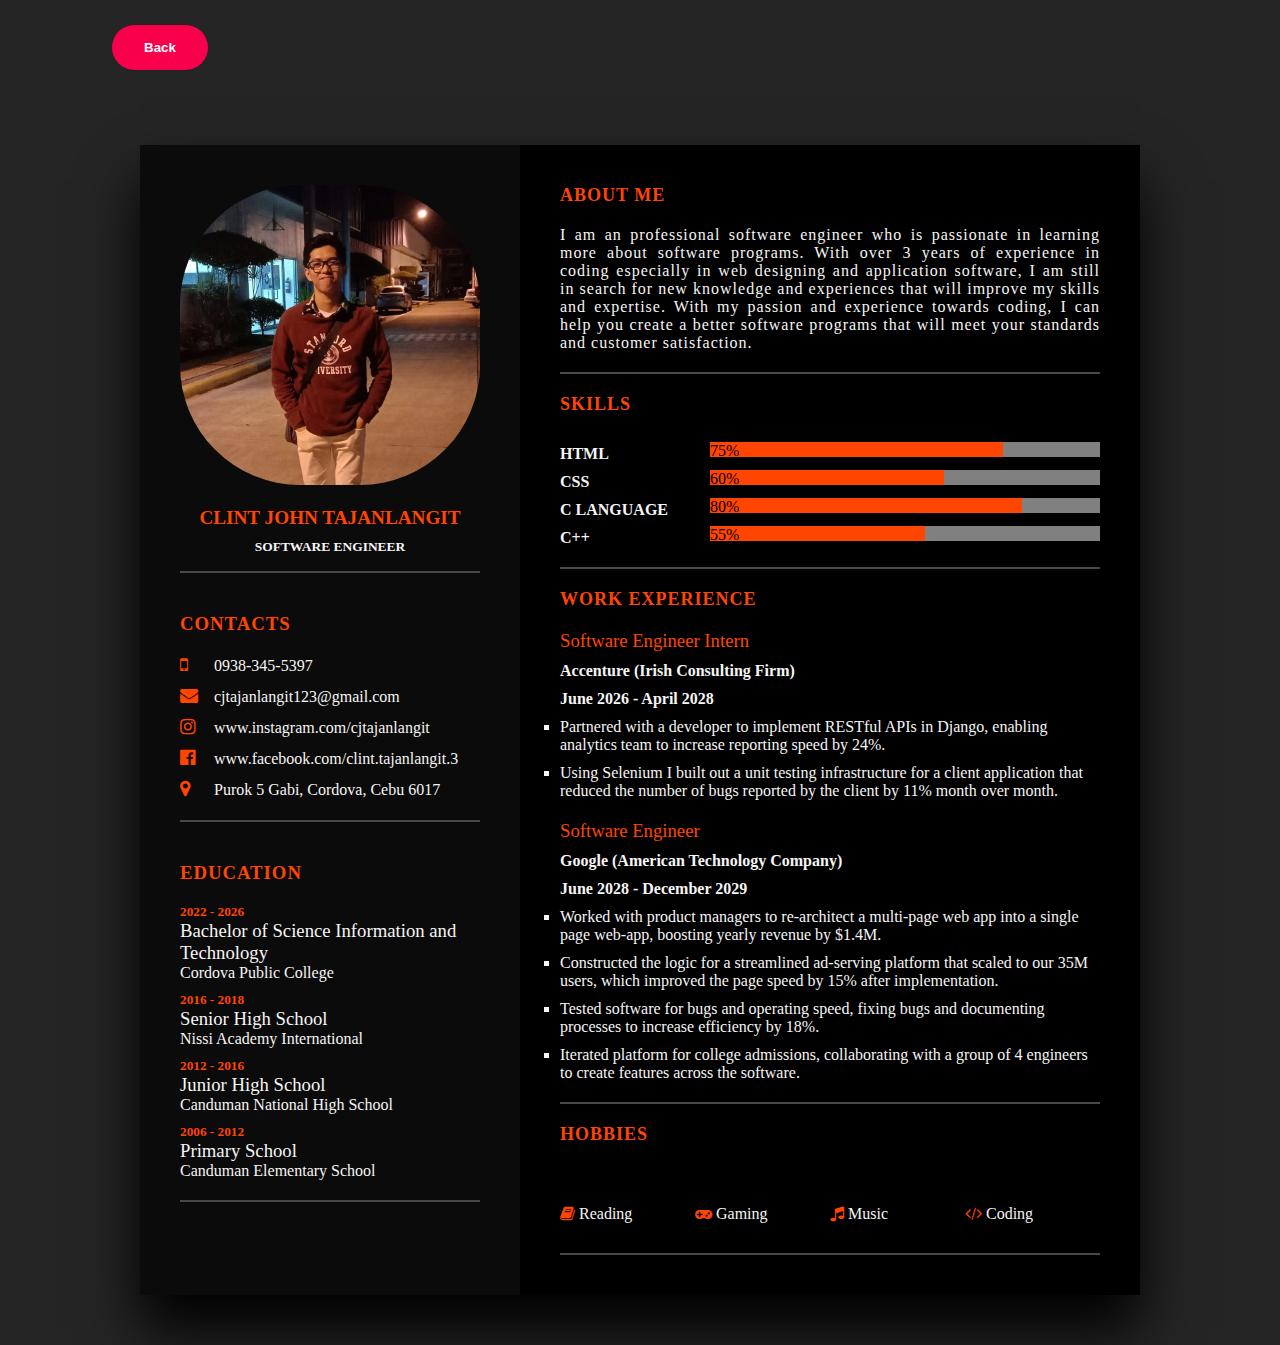
<file: resume.html>
<!DOCTYPE html>
<html lang="en">
<head>
    <meta charset="UTF-8">
    <meta http-equiv="X-UA-Compatible" content="IE=edge">
    <meta name="viewport" content="width=device-width, initial-scale=1.0">
    <link rel="stylesheet" href="https://cdnjs.cloudflare.com/ajax/libs/font-awesome/4.7.0/css/font-awesome.css" integrity="sha512-5A8nwdMOWrSz20fDsjczgUidUBR8liPYU+WymTZP1lmY9G6Oc7HlZv156XqnsgNUzTyMefFTcsFH/tnJE/+xBg==" crossorigin="anonymous" referrerpolicy="no-referrer" />
    <link rel="stylesheet" href="CSS/rstyle.css">
    <title>Resume</title>
    <link href="[data-uri]" rel="icon" type="image/x-icon"/>
</head>
<body>
    <div class="main">
        <div class="button">
          <button type="button" onclick="location.href='index.html'">Back</button>
    
   <div class="container">
    <div class="left_box">
        <div class="profileText">    
            <div class="imgSH">
                <img src="Images/mypic.jpg" alt="Akoang Picture">
            </div>
            <h2>
                Clint John Tajanlangit <br>
                <span>Software Engineer</span>
            </h2>
        </div>
        
        <div class="contacts">
            <h3 class="title">Contacts</h3>
            <ul>
                <li>
                    <span class="icon"><i class="fa fa-mobile" aria-hidden="true"></i></span>
                    <span class="text">0938-345-5397</span>
                </li>
                <li>
                    <span class="icon"><i class="fa fa-envelope" aria-hidden="true"></i></span>
                    <span class="text">cjtajanlangit123@gmail.com</span>
                </li>
                <li>
                    <span class="icon"><i class="fa fa-instagram" aria-hidden="true"></i></span>
                    <span class="text">www.instagram.com/cjtajanlangit</span>
                </li>
                <li>
                    <span class="icon"><i class="fa fa-facebook-official" aria-hidden="true"></i></span>
                    <span class="text">www.facebook.com/clint.tajanlangit.3</span>
                </li>
                <li>
                    <span class="icon"><i class="fa fa-map-marker" aria-hidden="true"></i></span>
                    <span class="text">Purok 5 Gabi, Cordova, Cebu 6017</span>
                </li>
            </ul>
        </div>
        <div class="education">
            <h3 class="title">Education</h3>
            <ul>
                <li>

                    <h5>2022 - 2026</h5>
                    <h3>Bachelor of Science Information and Technology</h3>
                    <h4>Cordova Public College</h4>

                </li>
                <li>
                    
                    <h5>2016 - 2018</h5>
                    <h3>Senior High School</h3>
                    <h4>Nissi Academy International</h4>
                   
                </li>
                <li>
                    
                    <h5>2012 - 2016</h5>
                    <h3>Junior High School</h3>
                    <h4>Canduman National High School</h4>
                    
                </li>
                <li>
                    
                    <h5>2006 - 2012</h5>
                    <h3>Primary School</h3>
                    <h4>Canduman Elementary School</h4>
                    
                </li>
            </ul>
        </div>
    </div>
    <div class="right_box">
        <div class="aboutme">
            <h2 class="title2">About Me</h2>
            <h4>
                I am an professional software engineer who is passionate in learning more about software programs. 
                With over 3 years of experience in coding especially in web designing and application software, I am still in search for new knowledge and experiences that will improve my skills and expertise. 
                With my passion and experience towards coding, I can help you create a better software programs that will meet your standards and customer satisfaction.
            </h4>
        </div>
        <div class="skills">
            <h2 class="title3">Skills</h2>
            <div class="box">
                <h4>HTML</h4>
                <div class="percent">
                    <div style="width: 75%;">75%</div>
                </div>
            </div>
            <div class="box">
                <h4>CSS</h4>
                <div class="percent">
                <div style="width: 60%;">60%</div>
                </div>
            </div>
            <div class="box">
                <h4>C Language</h4>
                <div class="percent">
                <div style="width: 80%;">80%</div>
                </div>
            </div>
            <div class="box">
                <h4>C++</h4>
                <div class="percent">
                <div style="width: 55%;">55%</div>
                </div>
            </div>
        </div>
        <div class="workexperience">
            <h2 class="title3">Work Experience</h2>
            <div class="box">
                <div class="year_company">
                    <h3>Software Engineer Intern</h3>
                </div>
                    <h4>Accenture (Irish Consulting Firm)</h4>
                    <h4>June 2026 - April 2028</h4>
                    <div class="description">
                        <ul>
                            <li>
                                Partnered with a developer to implement RESTful APIs in Django, enabling analytics team to increase reporting speed by 24%.
                            </li>
                            <li>
                                Using Selenium I built out a unit testing infrastructure for a client application that reduced the number of bugs reported by the client by 11% month over month.
                            </li>
                        </ul>
                    </div>
            </div>
            <div class="box">
                <div class="year_company">
                    <h3>Software Engineer</h3>
                </div>
                    <h4>Google (American Technology Company)</h4>
                    <h4>June 2028 - December 2029</h4>
                    <div class="description">
                        <ul>
                            <li>
                                Worked with product managers to re-architect a multi-page web app into a single page web-app, boosting yearly revenue by $1.4M.
                            </li>
                            <li>
                                Constructed the logic for a streamlined ad-serving platform that scaled to our 35M users, which improved the page speed by 15% after implementation.
                            </li>
                            <li>
                                Tested software for bugs and operating speed, fixing bugs and documenting processes to increase efficiency by 18%.
                            </li>
                            <li>
                                Iterated platform for college admissions, collaborating with a group of 4 engineers to create features across the software.
                            </li>
                        </ul>
                    </div>
            </div>
        </div>
        <div class="hobbies">
            <h2 class="title4">Hobbies</h2>
            <ul>
                <li><i class="fa fa-book" aria-hidden="true"></i> Reading</li>
                <li><i class="fa fa-gamepad" aria-hidden="true"></i> Gaming</li>
                <li><i class="fa fa-music" aria-hidden="true"></i> Music</li>
                <li><i class="fa fa-code" aria-hidden="true"></i> Coding</li>
            </ul>
        </div>
    </div>
   </div>
</body>
</html>
</file>
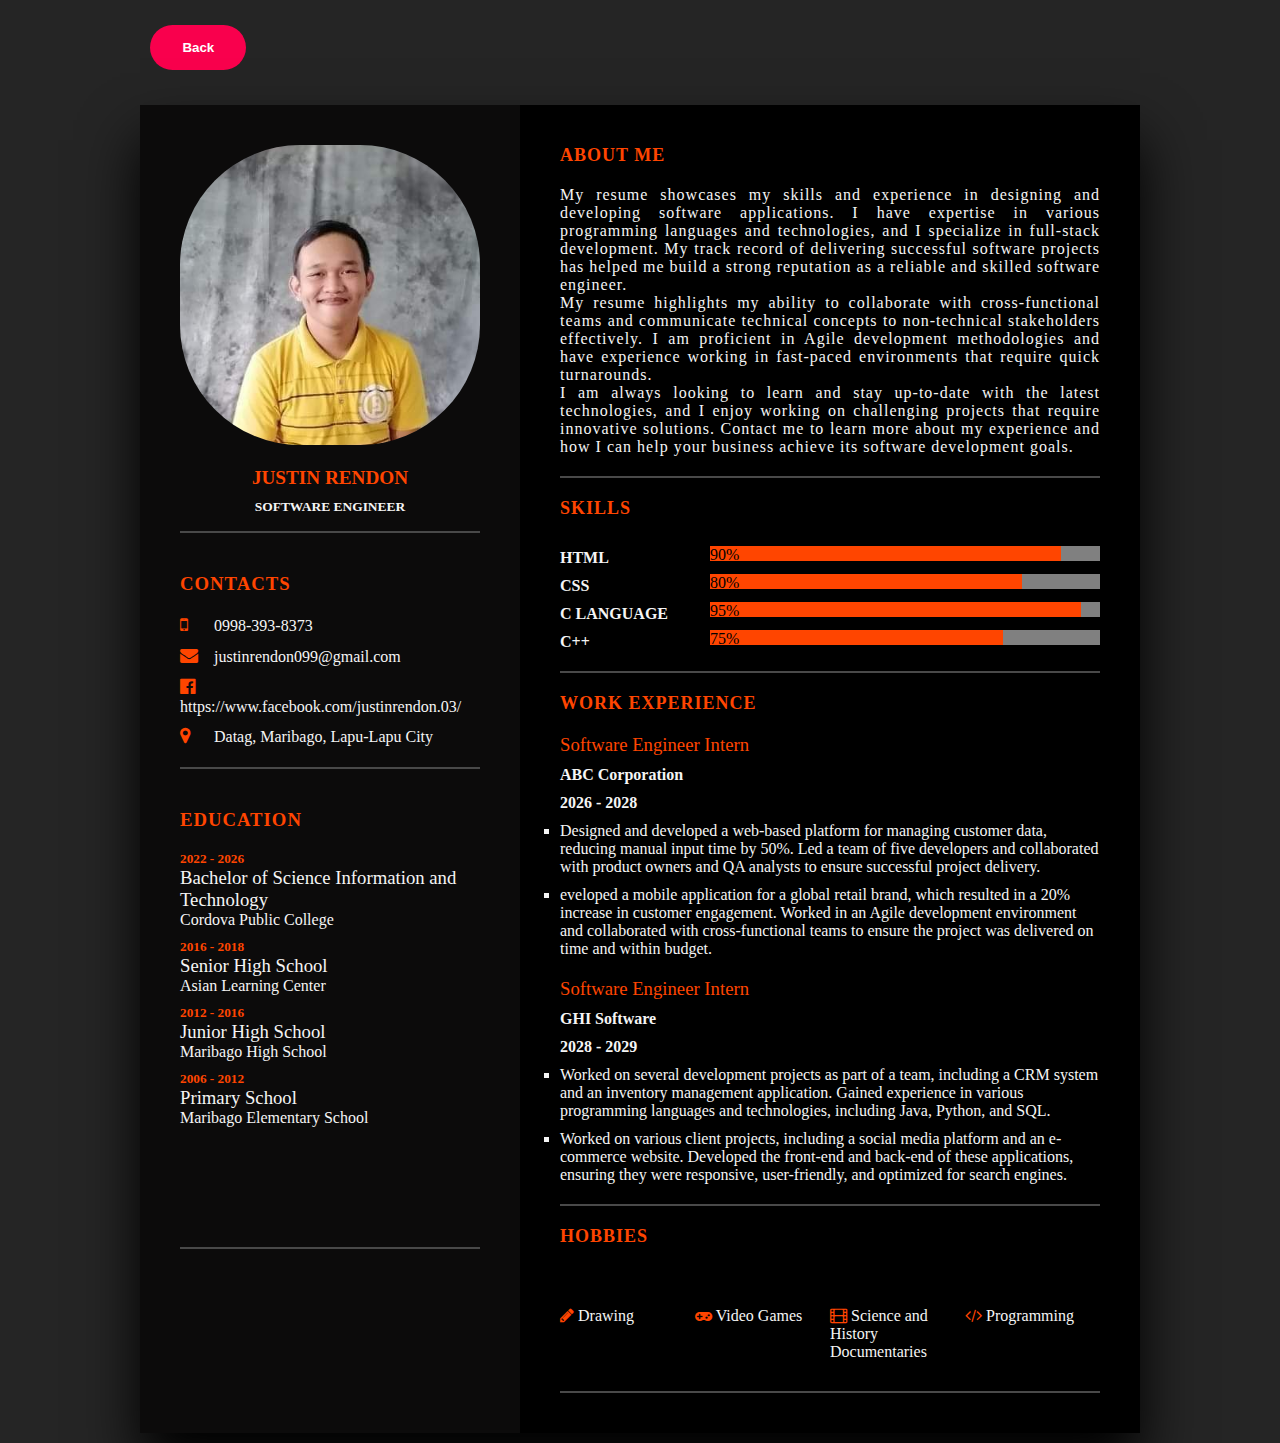
<file: resume2.html>
<!DOCTYPE html>
<html lang="en">
<head>
    <meta charset="UTF-8">
    <meta http-equiv="X-UA-Compatible" content="IE=edge">
    <meta name="viewport" content="width=device-width, initial-scale=1.0">
    <link rel="stylesheet" href="https://cdnjs.cloudflare.com/ajax/libs/font-awesome/4.7.0/css/font-awesome.css" integrity="sha512-5A8nwdMOWrSz20fDsjczgUidUBR8liPYU+WymTZP1lmY9G6Oc7HlZv156XqnsgNUzTyMefFTcsFH/tnJE/+xBg==" crossorigin="anonymous" referrerpolicy="no-referrer" />
    <link rel="stylesheet" href="CSS/style.css">
    <title>Resume</title>
    <link href="[data-uri]" rel="icon" type="image/x-icon"/>
</head>
<body>
    <div class="main">
        <div class="button">
          <button type="button" onclick="location.href='index.html'">Back</button>
    
   <div class="container">
    <div class="left_box">
        <div class="profileText">    
            <div class="imgSH">
                <img src="Images/me4.jpg" alt="Justin Image">
            </div>
            <h2>
                Justin Rendon <br>
                <span>Software Engineer</span>
            </h2>
        </div>
        
        <div class="contacts">
            <h3 class="title">Contacts</h3>
            <ul>
                <li>
                    <span class="icon"><i class="fa fa-mobile" aria-hidden="true"></i></span>
                    <span class="text">0998-393-8373</span>
                </li>
                <li>
                    <span class="icon"><i class="fa fa-envelope" aria-hidden="true"></i></span>
                    <span class="text">justinrendon099@gmail.com</span>
                </li>
                <li>
                    <span class="icon"><i class="fa fa-facebook-official" aria-hidden="true"></i></span>
                    <span class="text">https://www.facebook.com/justinrendon.03/</span>
                </li>
                <li>
                    <span class="icon"><i class="fa fa-map-marker" aria-hidden="true"></i></span>
                    <span class="text">Datag, Maribago, Lapu-Lapu City</span>
                </li>
            </ul>
        </div>
        <div class="education">
            <h3 class="title">Education</h3>
            <ul>
                <li>

                    <h5>2022 - 2026</h5>
                    <h3>Bachelor of Science Information and Technology</h3>
                    <h4>Cordova Public College</h4>

                </li>
                <li>
                    
                    <h5>2016 - 2018</h5>
                    <h3>Senior High School</h3>
                    <h4>Asian Learning Center</h4>
                   
                </li>
                <li>
                    
                    <h5>2012 - 2016</h5>
                    <h3>Junior High School</h3>
                    <h4>Maribago High School</h4>
                    
                </li>
                <li>
                    
                    <h5>2006 - 2012</h5>
                    <h3>Primary School</h3>
                    <h4>Maribago Elementary School</h4>
                    <br>
                    <br>
                    <br>
                    <br>
                    <br>
                </li>
            </ul>
        </div>
    </div>
    <div class="right_box">
        <div class="aboutme">
            <h2 class="title2">About Me</h2>
            <h4>
              My resume showcases my skills and experience in designing and developing software applications. I have expertise in various programming languages and technologies, and I specialize in full-stack development. My track record of delivering successful software projects has helped me build a strong reputation as a reliable and skilled software engineer.<br>

              My resume highlights my ability to collaborate with cross-functional teams and communicate technical concepts to non-technical stakeholders effectively. I am proficient in Agile development methodologies and have experience working in fast-paced environments that require quick turnarounds.<br>
              
              I am always looking to learn and stay up-to-date with the latest technologies, and I enjoy working on challenging projects that require innovative solutions. Contact me to learn more about my experience and how I can help your business achieve its software development goals.<br>
            </h4>
        </div>
        <div class="skills">
            <h2 class="title3">Skills</h2>
            <div class="box">
                <h4>HTML</h4>
                <div class="percent">
                    <div style="width: 90%;">90%</div>
                </div>
            </div>
            <div class="box">
                <h4>CSS</h4>
                <div class="percent">
                <div style="width: 80%;">80%</div>
                </div>
            </div>
            <div class="box">
                <h4>C Language</h4>
                <div class="percent">
                <div style="width: 95%;">95%</div>
                </div>
            </div>
            <div class="box">
                <h4>C++</h4>
                <div class="percent">
                <div style="width: 75%;">75%</div>
                </div>
            </div>
        </div>
        <div class="workexperience">
            <h2 class="title3">Work Experience</h2>
            <div class="box">
                <div class="year_company">
                    <h3>Software Engineer Intern</h3>
                </div>
                    <h4>ABC Corporation </h4>
                    <h4>2026 - 2028</h4>
                    <div class="description">
                        <ul>
                            <li>
                                Designed and developed a web-based platform for managing customer data, reducing manual input time by 50%. Led a team of five developers and collaborated with product owners and QA analysts to ensure successful project delivery.
                            </li>
                            <li>
                                eveloped a mobile application for a global retail brand, which resulted in a 20% increase in customer engagement. Worked in an Agile development environment and collaborated with cross-functional teams to ensure the project was delivered on time and within budget.
                            </li>
                        </ul>
                    </div>
            </div>
            <div class="box">
                <div class="year_company">
                    <h3>Software Engineer Intern</h3>
                </div>
                    <h4>GHI Software</h4>
                    <h4>2028 - 2029</h4>
                    <div class="description">
                        <ul>
                            <li>
                                Worked on several development projects as part of a team, including a CRM system and an inventory management application. Gained experience in various programming languages and technologies, including Java, Python, and SQL.
                            </li>
                            <li>
                                Worked on various client projects, including a social media platform and an e-commerce website. Developed the front-end and back-end of these applications, ensuring they were responsive, user-friendly, and optimized for search engines.
                            </li>
                        </ul>
                    </div>
            </div>
        </div>
        <div class="hobbies">
            <h2 class="title4">Hobbies</h2>
            <ul>
                <li><i class="fa fa-pencil" aria-hidden="true"></i> Drawing</li>
                <li><i class="fa fa-gamepad" aria-hidden="true"></i> Video Games</li>
                <li><i class="fa fa-film" aria-hidden="true"></i> Science and History Documentaries</li>
                <li><i class="fa fa-code" aria-hidden="true"></i> Programming</li>
            </ul>
        </div>
    </div>
   </div>
</body>
</html>
</file>
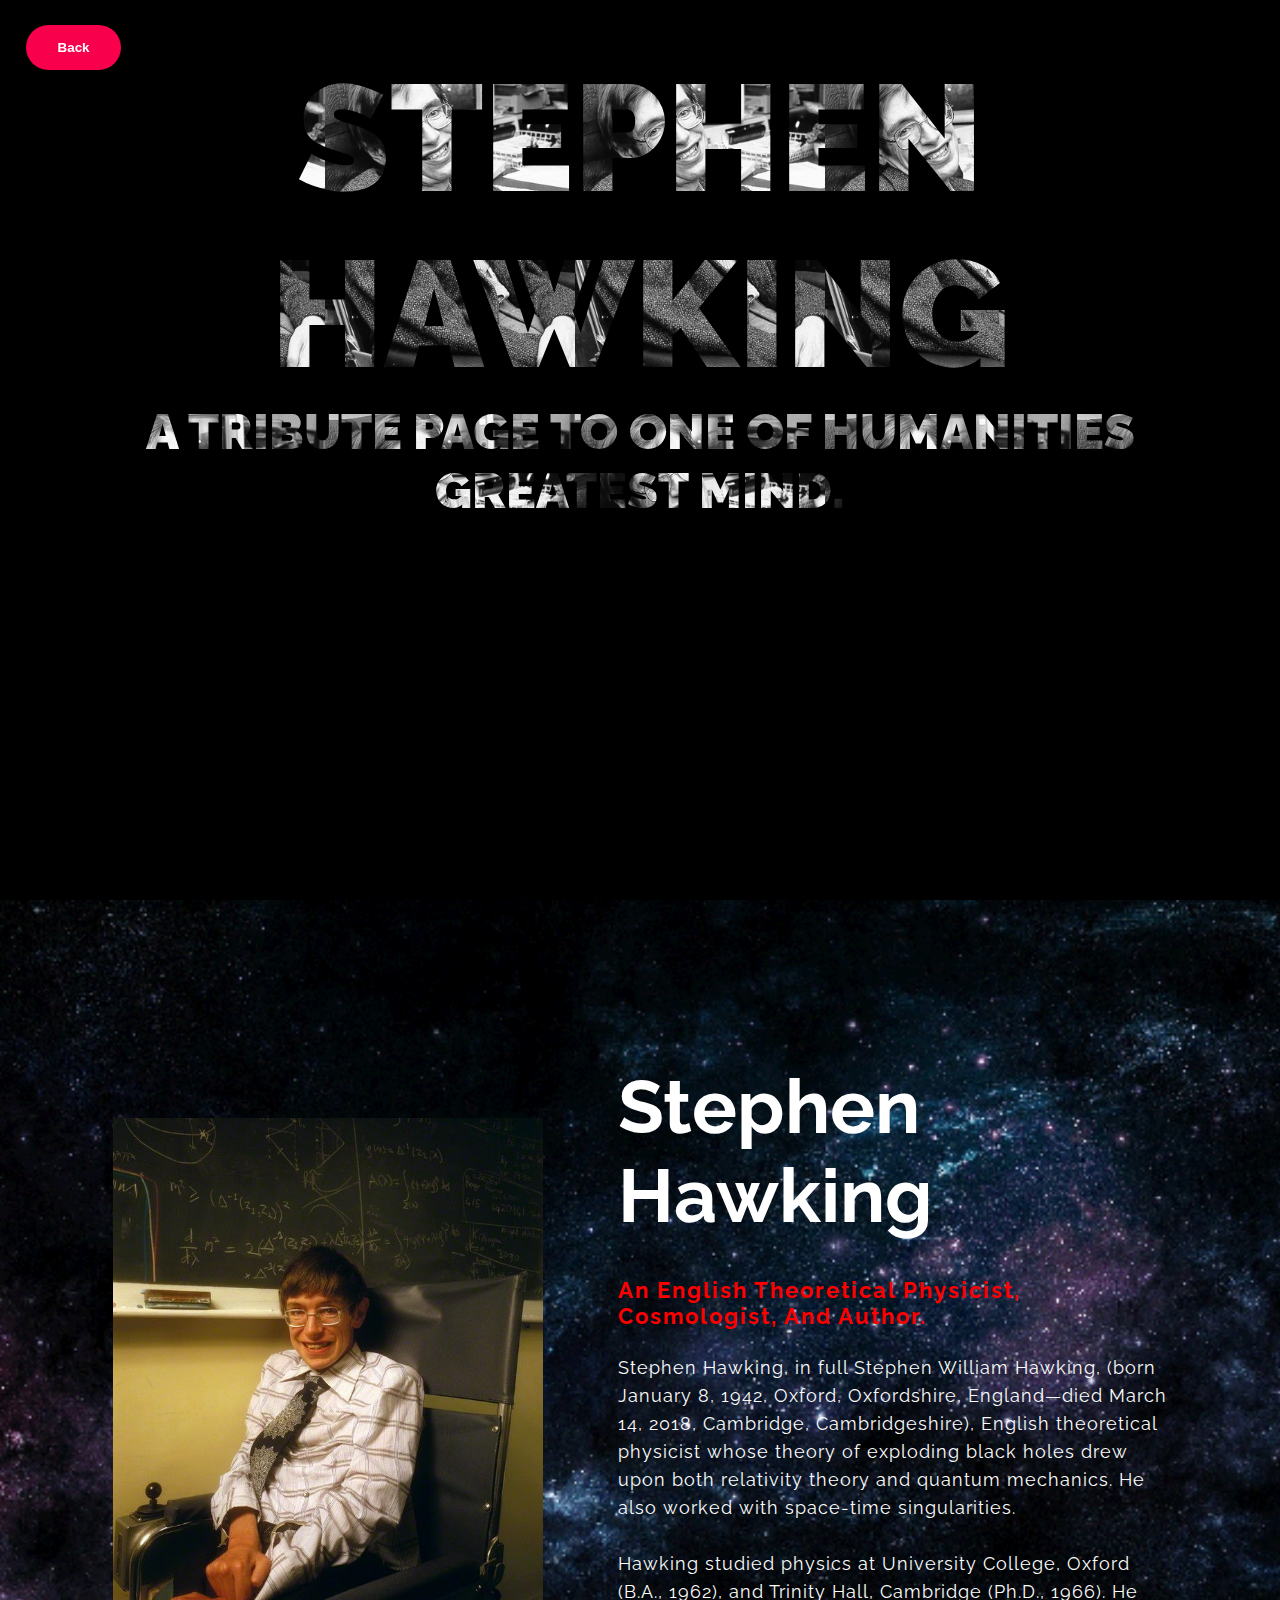
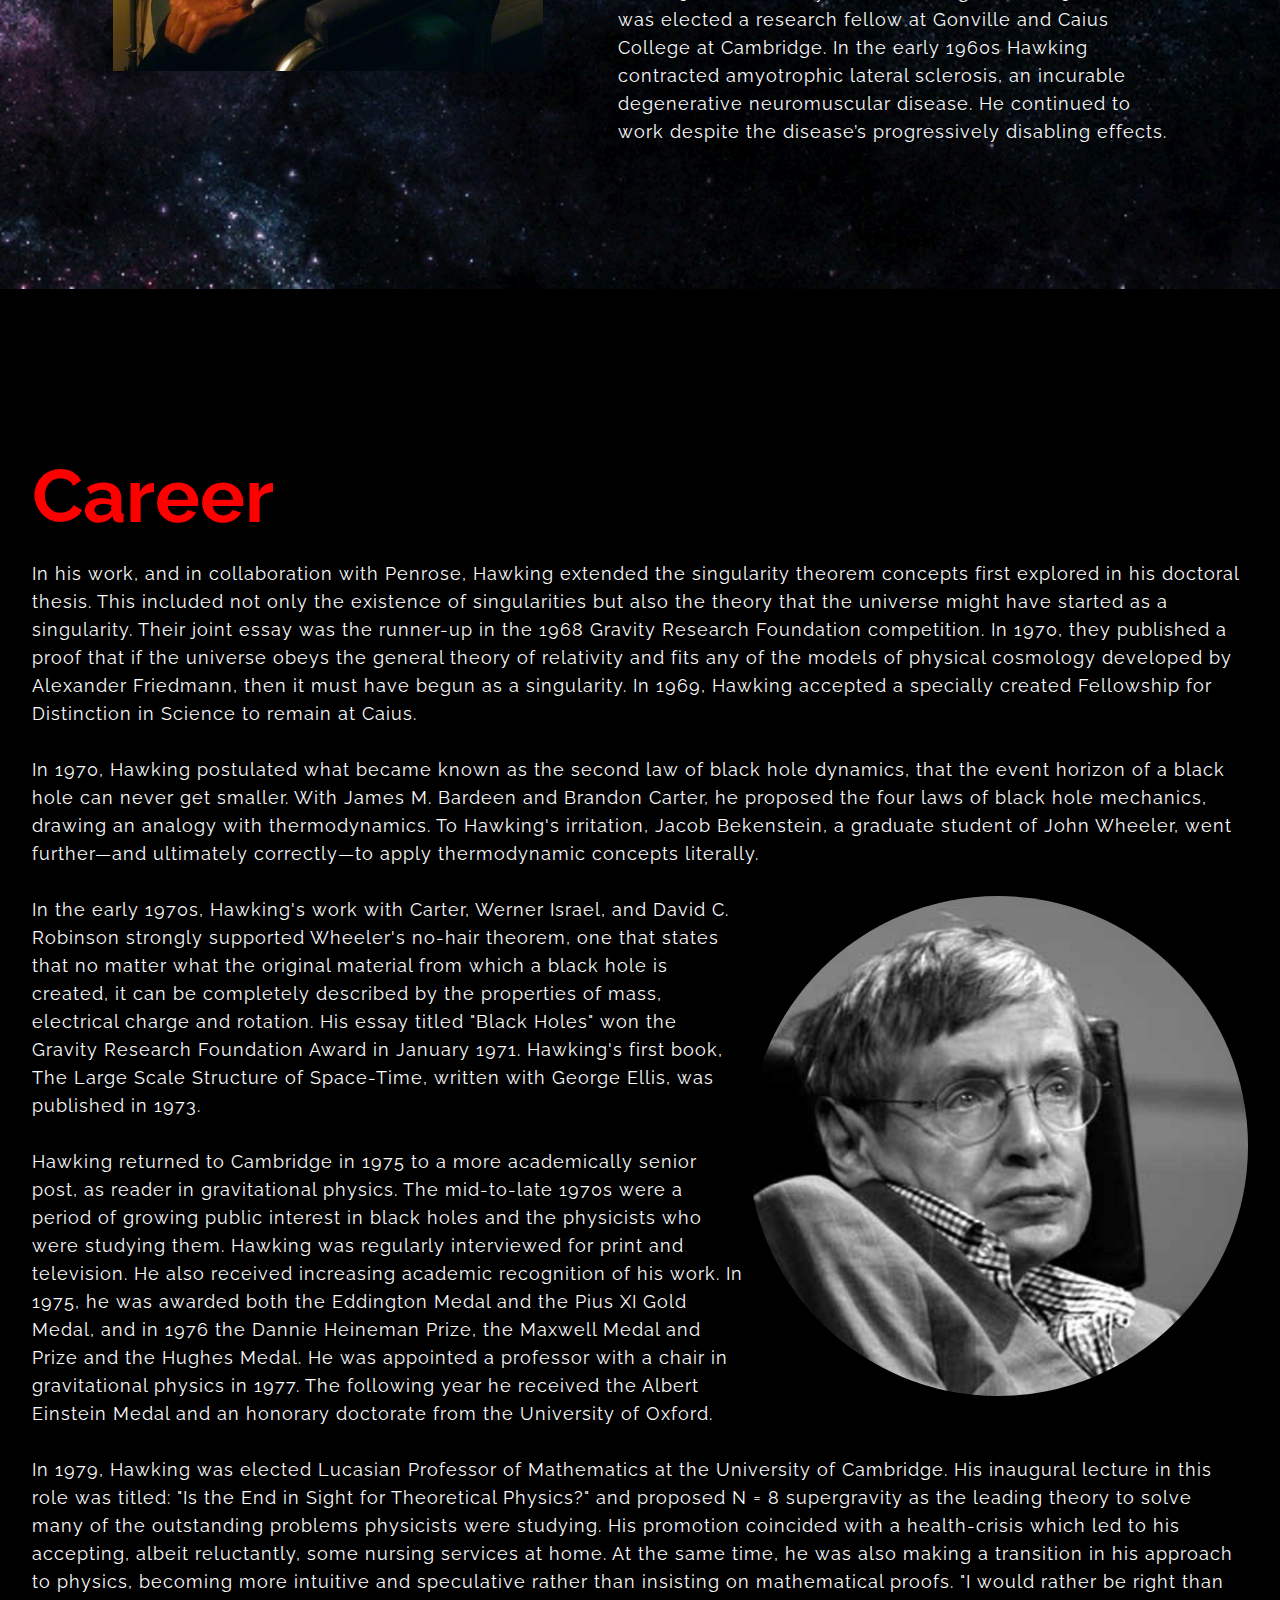
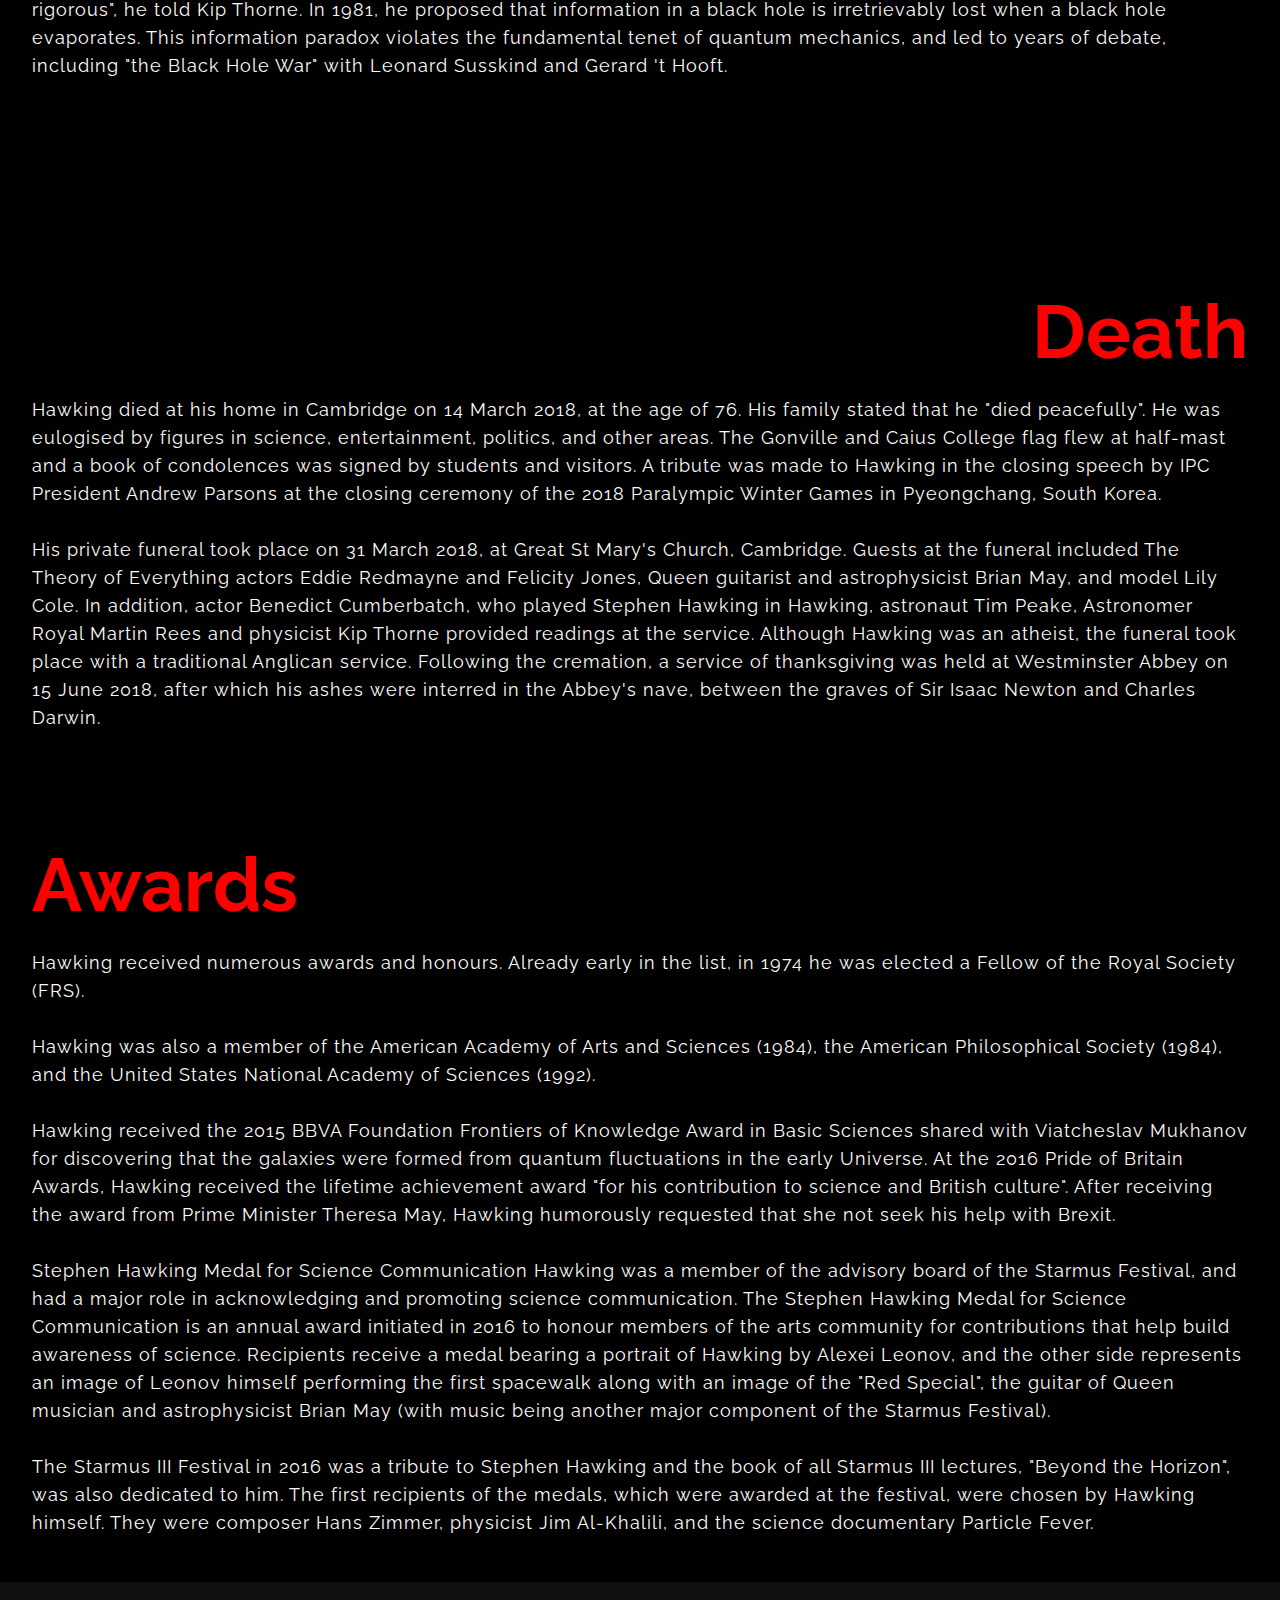
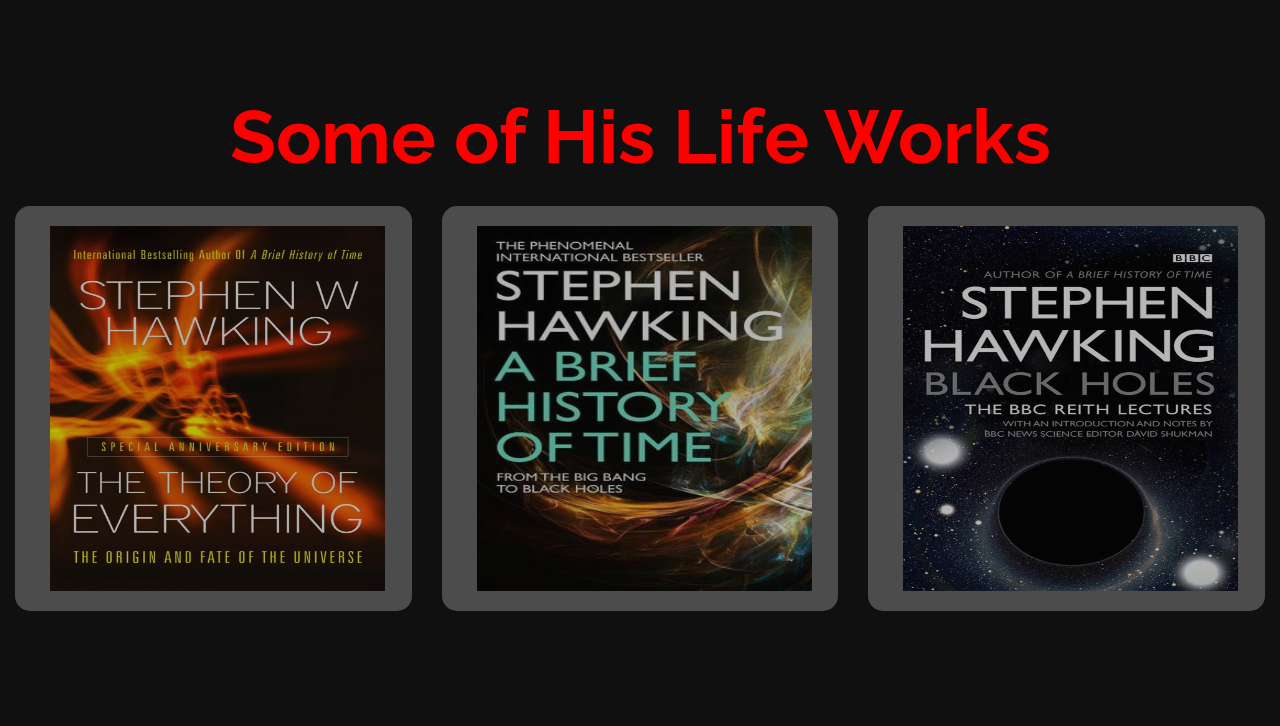
<file: tribute.html>
<!DOCTYPE html>  
<html lang="en">  
<head>  
<link rel="stylesheet" href="CSS/tributestyle.css">
 <title>CodersCrib</title>
 <link href="[data-uri]" rel="icon" type="image/x-icon" />
 <link href="https://fonts.googleapis.com/css?family=Raleway:900" rel="stylesheet">
</head>  
<body>
<!-- Title Name Animation -->
    <div class="main">
      <div class="button">
        <button type="button" onclick="location.href='index.html'">Back</button>
      </div>
    <div class="text-container">
        <h1>Stephen Hawking</h1>
        <p>A tribute page to one of humanities greatest mind.</p>
      </div>
    </div>


<!--About Stephen Hawking  -->
    <section class="about">
      <div class="main">
          <img src="Images/steph2.jpg" alt="Stephen Hawking Photo">
          <div class="about-text">
              <h2>Stephen Hawking</h2>
              <h5><span>An English Theoretical Physicist, Cosmologist, and Author.</span></h5>
              <p>Stephen Hawking, in full Stephen William Hawking, (born January 8, 1942, Oxford, Oxfordshire, England—died March 14, 2018, Cambridge, Cambridgeshire), English theoretical physicist whose theory of exploding black holes drew upon both relativity theory and quantum mechanics. He also worked with space-time singularities. <br>
              <br>
              Hawking studied physics at University College, Oxford (B.A., 1962), and Trinity Hall, Cambridge (Ph.D., 1966). He was elected a research fellow at Gonville and Caius College at Cambridge. In the early 1960s Hawking contracted amyotrophic lateral sclerosis, an incurable degenerative neuromuscular disease. He continued to work despite the disease’s progressively disabling effects. <br>
              <br>
              </p>
          </div>
      </div>
  </section>


<!-- Career -->
<section class="career">
  <div class="main-1">
      <div class="about-text-1">
          <h2><span>Career</span></h2>
          <p>In his work, and in collaboration with Penrose, Hawking extended the singularity theorem concepts first explored in his doctoral thesis. This included not only the existence of singularities but also the theory that the universe might have started as a singularity. Their joint essay was the runner-up in the 1968 Gravity Research Foundation competition. In 1970, they published a proof that if the universe obeys the general theory of relativity and fits any of the models of physical cosmology developed by Alexander Friedmann, then it must have begun as a singularity. In 1969, Hawking accepted a specially created Fellowship for Distinction in Science to remain at Caius.<br> <br>

            In 1970, Hawking postulated what became known as the second law of black hole dynamics, that the event horizon of a black hole can never get smaller. With James M. Bardeen and Brandon Carter, he proposed the four laws of black hole mechanics, drawing an analogy with thermodynamics. To Hawking's irritation, Jacob Bekenstein, a graduate student of John Wheeler, went further—and ultimately correctly—to apply thermodynamic concepts literally.<br> <br>

            <img src="Images/steph3.jpg">
            
            In the early 1970s, Hawking's work with Carter, Werner Israel, and David C. Robinson strongly supported Wheeler's no-hair theorem, one that states that no matter what the original material from which a black hole is created, it can be completely described by the properties of mass, electrical charge and rotation. His essay titled "Black Holes" won the Gravity Research Foundation Award in January 1971. Hawking's first book, The Large Scale Structure of Space-Time, written with George Ellis, was published in 1973.<br> <br>


            Hawking returned to Cambridge in 1975 to a more academically senior post, as reader in gravitational physics. The mid-to-late 1970s were a period of growing public interest in black holes and the physicists who were studying them. Hawking was regularly interviewed for print and television. He also received increasing academic recognition of his work. In 1975, he was awarded both the Eddington Medal and the Pius XI Gold Medal, and in 1976 the Dannie Heineman Prize, the Maxwell Medal and Prize and the Hughes Medal. He was appointed a professor with a chair in gravitational physics in 1977. The following year he received the Albert Einstein Medal and an honorary doctorate from the University of Oxford.<br><br>

            In 1979, Hawking was elected Lucasian Professor of Mathematics at the University of Cambridge. His inaugural lecture in this role was titled: "Is the End in Sight for Theoretical Physics?" and proposed N = 8 supergravity as the leading theory to solve many of the outstanding problems physicists were studying. His promotion coincided with a health-crisis which led to his accepting, albeit reluctantly, some nursing services at home. At the same time, he was also making a transition in his approach to physics, becoming more intuitive and speculative rather than insisting on mathematical proofs. "I would rather be right than rigorous", he told Kip Thorne. In 1981, he proposed that information in a black hole is irretrievably lost when a black hole evaporates. This information paradox violates the fundamental tenet of quantum mechanics, and led to years of debate, including "the Black Hole War" with Leonard Susskind and Gerard 't Hooft.
          </p>
      </div>
  </div>
</section>


<!-- Death -->
<section class="Death">
  <div class="main-2">
      <div class="about-text-2">
          <h2><span>Death</span></h2>
          <p>Hawking died at his home in Cambridge on 14 March 2018, at the age of 76. His family stated that he "died peacefully". He was eulogised by figures in science, entertainment, politics, and other areas. The Gonville and Caius College flag flew at half-mast and a book of condolences was signed by students and visitors. A tribute was made to Hawking in the closing speech by IPC President Andrew Parsons at the closing ceremony of the 2018 Paralympic Winter Games in Pyeongchang, South Korea.<br>
            <br>
            His private funeral took place on 31 March 2018, at Great St Mary's Church, Cambridge. Guests at the funeral included The Theory of Everything actors Eddie Redmayne and Felicity Jones, Queen guitarist and astrophysicist Brian May, and model Lily Cole. In addition, actor Benedict Cumberbatch, who played Stephen Hawking in Hawking, astronaut Tim Peake, Astronomer Royal Martin Rees and physicist Kip Thorne provided readings at the service. Although Hawking was an atheist, the funeral took place with a traditional Anglican service. Following the cremation, a service of thanksgiving was held at Westminster Abbey on 15 June 2018, after which his ashes were interred in the Abbey's nave, between the graves of Sir Isaac Newton and Charles Darwin.
          </p>
      </div>
  </div>
</section>


<!-- Awards -->
<section class="Awards">
  <div class="main-3">
      <div class="about-text-3">
          <h2><span>Awards</span></h2>
          <p>Hawking received numerous awards and honours. Already early in the list, in 1974 he was elected a Fellow of the Royal Society (FRS). <br><br>
            Hawking was also a member of the American Academy of Arts and Sciences (1984), the American Philosophical Society (1984), and the United States National Academy of Sciences (1992).<br><br>

            Hawking received the 2015 BBVA Foundation Frontiers of Knowledge Award in Basic Sciences shared with Viatcheslav Mukhanov for discovering that the galaxies were formed from quantum fluctuations in the early Universe. At the 2016 Pride of Britain Awards, Hawking received the lifetime achievement award "for his contribution to science and British culture". After receiving the award from Prime Minister Theresa May, Hawking humorously requested that she not seek his help with Brexit.<br><br>

            Stephen Hawking Medal for Science Communication
            Hawking was a member of the advisory board of the Starmus Festival, and had a major role in acknowledging and promoting science communication. The Stephen Hawking Medal for Science Communication is an annual award initiated in 2016 to honour members of the arts community for contributions that help build awareness of science. Recipients receive a medal bearing a portrait of Hawking by Alexei Leonov, and the other side represents an image of Leonov himself performing the first spacewalk along with an image of the "Red Special", the guitar of Queen musician and astrophysicist Brian May (with music being another major component of the Starmus Festival).<br><br>

            The Starmus III Festival in 2016 was a tribute to Stephen Hawking and the book of all Starmus III lectures, "Beyond the Horizon", was also dedicated to him. The first recipients of the medals, which were awarded at the festival, were chosen by Hawking himself. They were composer Hans Zimmer, physicist Jim Al-Khalili, and the science documentary Particle Fever.
          </p>
      </div>
  </div>
</section>


<!--Life Works  -->
  <div class="lifeworks">
    <div class="title">
        <h2 id="services">Some of His Life Works</h2>
    </div>
    <div class="box">
        <div class="card">
            <div class="pra">
               <a href="https://books.google.com.ph/books/about/The_Theory_Of_Everything.html?id=JbRyIIeGLcIC&redir_esc=y" target="_blank"><img src="Images/book1.jpeg" alt="Book 1"></a>
            </div>
        </div>

        <div class="card">
            <div class="pra">
              <a href="https://www.goodreads.com/book/show/3869.A_Brief_History_of_Time" target="_blank"><img src="Images/book2.jpg" alt="Book 2"></a>
            </div>
        </div>

        <div class="card">
            <div class="pra">
              <a href="https://books.google.com.ph/books?id=sj3FDAAAQBAJ&source=gbs_similarbooks" target="_blank"><img src="Images/book3.jpg" alt="Book 3"></a>
            </div>
        </div>
    </div>
</div>
</body>  
</html>
</file>
<file: CSS/rstyle.css>
@import url('https://fonts.googleapis.com/css?family=Poppins:200,300,400,500,600,700,800,900&display=swap');
*
{
    margin: 0;
    padding: 0;
    box-sizing: border-box;
    font-size: 'Poppins', sans-serif;
}
body
{
    background: rgb(37, 37, 37);
    display: flex;
    justify-content: center;
    align-items: center;
    min-height: 100vh;
}
button
{
    background-color: #f9004d;
    position: relative;
    top: 0%;
    left: 2%;
    color: white;
    text-decoration: none;
    border: 2px solid transparent;
    font-weight: bold;
    margin-top: 25px;
    margin-bottom: 25px;
    padding: 13px 30px;
    border-radius: 30px;
    transition: 0.4s;
}
button:hover
{
    background-color: transparent;
    border: 2px solid black;
    cursor: pointer;
}
.container
{
    position: relative;
    width: 100%;
    max-width: 1000px;
    min-height: 1000px;
    margin: 50px;
    background: black;
    display: grid;
    grid-template-columns: 2fr 4fr;
    box-shadow: 0 35px 55px rgb(0,0,0,1);
}
.container .left_box
{
    position: relative;
    background: rgb(12, 11, 11);
    padding: 40px;
}
.profileText
{
    position: relative;
    display: flex;
    flex-direction: column;
    align-items: center;
    padding-bottom: 10px;
    border-bottom: 2px solid rgb(73, 73, 73);
}
.profileText .imgSH
{
    position: relative;
    width: 300px;
    height: 300px;
    border-radius: 40%;
    overflow: hidden;
}
.profileText .imgSH img
{
    position: absolute;
    top: 0;
    left: 0;
    width: 100%;
    height: 100%;
    object-fit: cover;
}
.profileText h2
{
    color:orangered;
    font-size: 1.2em;
    margin-top: 20px;
    text-transform: uppercase;
    text-align: center;
    font-weight: 800;
    line-height: 1.4em;
}
.profileText h2 span
{
    color: whitesmoke;
    font-size: 0.7em;
    font-weight: 900;
}
.contacts
{
    padding-top: 40px;
    padding-bottom: 10px;
    border-bottom: 2px solid rgb(73, 73, 73);
}
.title
{
    color: orangered;
    text-transform: uppercase;
    font-weight: 900;
    letter-spacing: 1px;
    margin-bottom: 20px;
}
.contacts ul
{
    position: relative;
}
.contacts ul li
{
    position: relative;
    list-style: none;
    margin: 10px 0;
}
.contacts ul li .icon
{
    display: inline-block;
    width: 30px;
    font-size: 18px;
    color: orangered;
}
.contacts ul li span
{
    color: whitesmoke;
    font-weight: 300;
}
.education
{
    padding-top: 40px;
    padding-bottom: 10px;
    border-bottom: 2px solid rgb(73, 73, 73);
}
.education ul
{
    position: relative;
}
.education ul li
{
    position: relative;
    list-style: none;
    margin: 10px 0;
}
.education ul li h5
{
    color: orangered;
    font-weight: 900;
}
.education ul li h4
{
    color:whitesmoke;
    font-weight: 300;
}
.education ul li h3
{
    color: whitesmoke;
    font-weight: 500;
}
.container .right_box
{
    position: relative;
    background: black;
    padding: 40px;
    
}
.title2
{
    color: orangered;
    text-transform: uppercase;
    font-size: 18px;
    font-weight: 900;
    letter-spacing: 1px;
    margin-bottom: 20px;
}
.aboutme h4
{
    color: whitesmoke;
    text-align: justify;
    font-weight: 200;
    letter-spacing: 1px;
    padding-bottom: 20px;
    margin-bottom: 20px;
    border-bottom: 2px solid rgb(73, 73, 73);
}
.title3
{
    color: orangered;
    text-transform: uppercase;
    font-size: 18px;
    font-weight: 900;
    letter-spacing: 1px;
    margin-bottom: 20px;
}
.skills
{
    border-bottom: 2px solid rgb(73, 73, 73);
    padding-bottom: 20px;
    margin-bottom: 20px;
}
.skills .box
{
    position: relative;
    width: 100%;
    display: grid;
    grid-template-columns: 150px 1fr;
    justify-content: center;
    align-items: center;

}
.skills .box h4
{
    text-transform: uppercase;
    color: whitesmoke;
    padding-top: 10px;
    
}
.skills .box .percent
{
    position: relative;
    width: 100%;
    height: 15px;
    background: gray;
}
.skills .box .percent div
{
    position: absolute;
    top: 0;
    left: 0;
    height: 100%;
    background: orangered;
}
.workexperience
{
    border-bottom: 2px solid rgb(73, 73, 73);
}
.workexperience .box .year_company h3
{
    position: relative;
    color: orangered;
    font-weight: 300;
    margin-bottom: 10px;
}
.workexperience .box h4
{
    position:relative;
    color: whitesmoke;
    font-weight: 600;
    margin-bottom: 10px;
}
.description ul
{
    position: relative;
    display: inline-block;
    margin-bottom: 10px;
}
.description ul li
{
    list-style: square;
    color: whitesmoke;
    font-weight: 200;
    padding-bottom: 10px;
}
.title4
{
    padding-top: 20px;
    color: orangered;
    text-transform: uppercase;
    font-size: 18px;
    font-weight: 900;
    letter-spacing: 1px;
    padding-bottom: 50px;
}
.hobbies ul
{
    display: grid;
    grid-template-columns: repeat(4,1fr);
    border-bottom: 2px solid rgb(73, 73, 73);
}
.hobbies ul li
{
    list-style: none;
    color: whitesmoke;
    font-weight: 200;
    margin: 10px 0;
    padding-bottom: 20px;
}
.hobbies ul li .fa
{
    color: orangered;
}
</file>
<file: CSS/style.css>
@import url('https://fonts.googleapis.com/css?family=Poppins:200,300,400,500,600,700,800,900&display=swap');
*
{
    margin: 0;
    padding: 0;
    box-sizing: border-box;
    font-size: 'Poppins', sans-serif;
}
body
{
    background: rgb(37, 37, 37);
    display: flex;
    justify-content: center;
    align-items: center;
    min-height: 100vh;
}
button
{
    background-color: #f9004d;
    position: relative;
    top: 0%;
    left: 2%;
    color: white;
    text-decoration: none;
    border: 2px solid transparent;
    font-weight: bold;
    margin-top: 25px;
    margin-bottom: 25px;
    padding: 13px 30px;
    border-radius: 30px;
    transition: 0.4s;
}
button:hover
{
    background-color: transparent;
    border: 2px solid black;
    cursor: pointer;
}
.container
{
    position: relative;
    width: 100%;
    max-width: 1000px;
    min-height: 1000px;
    margin: 10px;
    background: black;
    display: grid;
    grid-template-columns: 2fr 4fr;
    box-shadow: 0 35px 55px rgb(0,0,0,1);
}
.container .left_box
{
    position: relative;
    background: rgb(12, 11, 11);
    padding: 40px;
}
.profileText
{
    position: relative;
    display: flex;
    flex-direction: column;
    align-items: center;
    padding-bottom: 10px;
    border-bottom: 2px solid rgb(73, 73, 73);
}
.profileText .imgSH
{
    position: relative;
    width: 300px;
    height: 300px;
    border-radius: 40%;
    overflow: hidden;
}
.profileText .imgSH img
{
    position: absolute;
    top: 0;
    left: 0;
    width: 100%;
    height: 100%;
    object-fit: cover;
}
.profileText h2
{
    color:orangered;
    font-size: 1.2em;
    margin-top: 20px;
    text-transform: uppercase;
    text-align: center;
    font-weight: 800;
    line-height: 1.4em;
}
.profileText h2 span
{
    color: whitesmoke;
    font-size: 0.7em;
    font-weight: 900;
}
.contacts
{
    padding-top: 40px;
    padding-bottom: 10px;
    border-bottom: 2px solid rgb(73, 73, 73);
}
.title
{
    color: orangered;
    text-transform: uppercase;
    font-weight: 900;
    letter-spacing: 1px;
    margin-bottom: 20px;
}
.contacts ul
{
    position: relative;
}
.contacts ul li
{
    position: relative;
    list-style: none;
    margin: 10px 0;
}
.contacts ul li .icon
{
    display: inline-block;
    width: 30px;
    font-size: 18px;
    color: orangered;
}
.contacts ul li span
{
    color: whitesmoke;
    font-weight: 300;
}
.education
{
    padding-top: 40px;
    padding-bottom: 20px;
    border-bottom: 2px solid rgb(73, 73, 73);
}
.education ul
{
    position: relative;
}
.education ul li
{
    position: relative;
    list-style: none;
    margin: 10px 0;
}
.education ul li h5
{
    color: orangered;
    font-weight: 900;
}
.education ul li h4
{
    color:whitesmoke;
    font-weight: 300;
}
.education ul li h3
{
    color: whitesmoke;
    font-weight: 500;
}
.container .right_box
{
    position: relative;
    background: black;
    padding: 40px;
    
}
.title2
{
    color: orangered;
    text-transform: uppercase;
    font-size: 18px;
    font-weight: 900;
    letter-spacing: 1px;
    margin-bottom: 20px;
}
.aboutme h4
{
    color: whitesmoke;
    text-align: justify;
    font-weight: 200;
    letter-spacing: 1px;
    padding-bottom: 20px;
    margin-bottom: 20px;
    border-bottom: 2px solid rgb(73, 73, 73);
}
.title3
{
    color: orangered;
    text-transform: uppercase;
    font-size: 18px;
    font-weight: 900;
    letter-spacing: 1px;
    margin-bottom: 20px;
}
.skills
{
    border-bottom: 2px solid rgb(73, 73, 73);
    padding-bottom: 20px;
    margin-bottom: 20px;
}
.skills .box
{
    position: relative;
    width: 100%;
    display: grid;
    grid-template-columns: 150px 1fr;
    justify-content: center;
    align-items: center;

}
.skills .box h4
{
    text-transform: uppercase;
    color: whitesmoke;
    padding-top: 10px;
    
}
.skills .box .percent
{
    position: relative;
    width: 100%;
    height: 15px;
    background: gray;
}
.skills .box .percent div
{
    position: absolute;
    top: 0;
    left: 0;
    height: 100%;
    background: orangered;
}
.workexperience
{
    border-bottom: 2px solid rgb(73, 73, 73);
}
.workexperience .box .year_company h3
{
    position: relative;
    color: orangered;
    font-weight: 300;
    margin-bottom: 10px;
}
.workexperience .box h4
{
    position:relative;
    color: whitesmoke;
    font-weight: 600;
    margin-bottom: 10px;
}
.description ul
{
    position: relative;
    display: inline-block;
    margin-bottom: 10px;
}
.description ul li
{
    list-style: square;
    color: whitesmoke;
    font-weight: 200;
    padding-bottom: 10px;
}
.title4
{
    padding-top: 20px;
    color: orangered;
    text-transform: uppercase;
    font-size: 18px;
    font-weight: 900;
    letter-spacing: 1px;
    padding-bottom: 50px;
}
.hobbies ul
{
    display: grid;
    grid-template-columns: repeat(4,1fr);
    border-bottom: 2px solid rgb(73, 73, 73);
}
.hobbies ul li
{
    list-style: none;
    color: whitesmoke;
    font-weight: 200;
    margin: 10px 0;
    padding-bottom: 20px;
}
.hobbies ul li .fa
{
    color: orangered;
}
</file>
<file: CSS/tributestyle.css>
body 
{
    margin: 0;
    padding: 0;
    font-family: 'Raleway', sans-serif;
    background-color: #000;
}
  /*Title Name Animation*/
  .text-container 
{
    height: 100vh;
    width: 100vw;
    flex-wrap: wrap;
    justify-content: center;
    align-items: center;
}
.text-container p
{
  margin: 0;
  font-size: 50px;
  color: rgba(225,225,225, .01);
  background-image: url("../Images/stephenhawking.jpg");
  background-repeat: repeat;
  -webkit-background-clip:text;
  animation: animate 15s ease-in-out infinite;
  text-align: center;
  text-transform: uppercase;
  font-weight: 900;
}
  
  .text-container h1
{
    margin: 0;
    margin-top: 50px;
    font-size: 150px;
    color: rgba(225,225,225, .01);
    background-image: url("../Images/stephenhawking.jpg");
    background-repeat: repeat;
    -webkit-background-clip:text;
    animation: animate 15s ease-in-out infinite;
    text-align: center;
    text-transform: uppercase;
    font-weight: 900;
}
  
    @keyframes animate 
{
      0%, 100% {
        background-position: left top;
      }
      25%{
        background-position: right bottom;
       }
      50% {
        background-position: left bottom;
      }
      75% {
        background-position: right top;
      }   
}
/* Back Button */
button
{
    background-color: #f9004d;
    position: absolute;
    position: fixed;
    top: 0%;
    left: 2%;
    color: white;
    text-decoration: none;
    border: 2px solid transparent;
    font-weight: bold;
    margin-top: 25px;
    padding: 13px 30px;
    border-radius: 30px;
    transition: 0.4s;
}
button:hover
{
    background-color: transparent;
    border: 2px solid black;
    cursor: pointer;
}
span
{
  color: red;
}
/* About Stephen Hawking */
  .about
{
    width: 100%;
    padding: 100px 0px;
    background-image: url("../Images/space.gif");
    background-position: center;
    background-size: cover;
    background-repeat: no-repeat;
}
.about img
{
    width: 430px;
    height: auto;
}
.about-text
{
    width: 550px;
}
.main
{
    width: 1130px;
    max-width: 95%;
    margin: 0 auto;
    display: flex;
    align-items: center;
    justify-content: space-around;
}
.about-text h2
{
    color: white;
    font-size: 75px;
    text-transform: capitalize;
    margin-bottom: 20px;
}
.about-text h5
{
    color: white;
    letter-spacing: 2px;
    font-size: 22px;
    margin-bottom: 25px;
    text-transform: capitalize;
}
.about-text p
{
    color: #fcfcfc;
    letter-spacing: 1px;
    line-height: 28px;
    font-size: 18px;
    margin-bottom: 15px;
}

/* Career */
.career
{
    width: 100%;
    padding: 100px 0px;
}
.about-text-1
{
    width: 100%;
}
.about-text-1 img
{
    height: auto;
    width: 500px;
    border-radius: 50%;
    position: relative;
    float: right;
}
.main-1
{
    width: 100%;
    max-width: 95%;
    margin: 0 auto;
    display: flex;
    align-items: center;
    justify-content: space-around;
}
.about-text-1 h2
{
    text-align: left;
    color: white;
    font-size: 75px;
    text-transform: capitalize;
    margin-bottom: 20px;
}
.about-text-1 p
{
    color: #fcfcfc;
    letter-spacing: 1px;
    line-height: 28px;
    font-size: 18px;
    margin-bottom: 45px;
}

/* Death */
.death
{
    width: 100%;
    padding: 100px 0px;
}
.about-text-2
{
    width: 100%;
}
.main-2
{
    width: 100%;
    max-width: 95%;
    margin: 0 auto;
    display: flex;
    align-items: center;
    justify-content: space-around;
}
.about-text-2 h2
{
    text-align: right;
    color: white;
    font-size: 75px;
    text-transform: capitalize;
    margin-bottom: 20px;
}
.about-text-2 p
{
    color: #fcfcfc;
    letter-spacing: 1px;
    line-height: 28px;
    font-size: 18px;
    margin-bottom: 45px;
}

/* Awards */
.awards
{
    width: 100%;
    padding: 100px 0px;
}
.about-text-3
{
    width: 100%;
}
.main-3
{
    width: 100%;
    max-width: 95%;
    margin: 0 auto;
    display: flex;
    align-items: center;
    justify-content: space-around;
}
.about-text-3 h2
{
    color: white;
    text-align: left;
    font-size: 75px;
    text-transform: capitalize;
    margin-bottom: 20px;
}
.about-text-3 p
{
    color: #fcfcfc;
    letter-spacing: 1px;
    line-height: 28px;
    font-size: 18px;
    margin-bottom: 45px;
}

/* Life Works */
.lifeworks
{
    background-color: #101010;
    width: 100%;
    padding: 100px 0px;
}
.title h2
{
    color: red;
    font-size: 75px;
    width: 1130px;
    margin: 10px auto;
    font-weight: bold;
    text-align: center;
}

.box 
{
    display: flex;
    justify-content: center;
    align-items: center;
    min-height: 40;
    transition: transform .4s;
}
.card
{
    height: 365px;
    width: 335px;
    padding: 20px 35px;
    background-color: rgb(102, 102, 102);
    border-radius: 15px;
    margin: 15px;
    position: relative;
    overflow: hidden;
    text-align: center;
    opacity: 0.7;
}
.pra img
{
  height: 365px;
  width: 335px;
}

.box :hover
{
    transform: scale(1.2);
}
</file>
